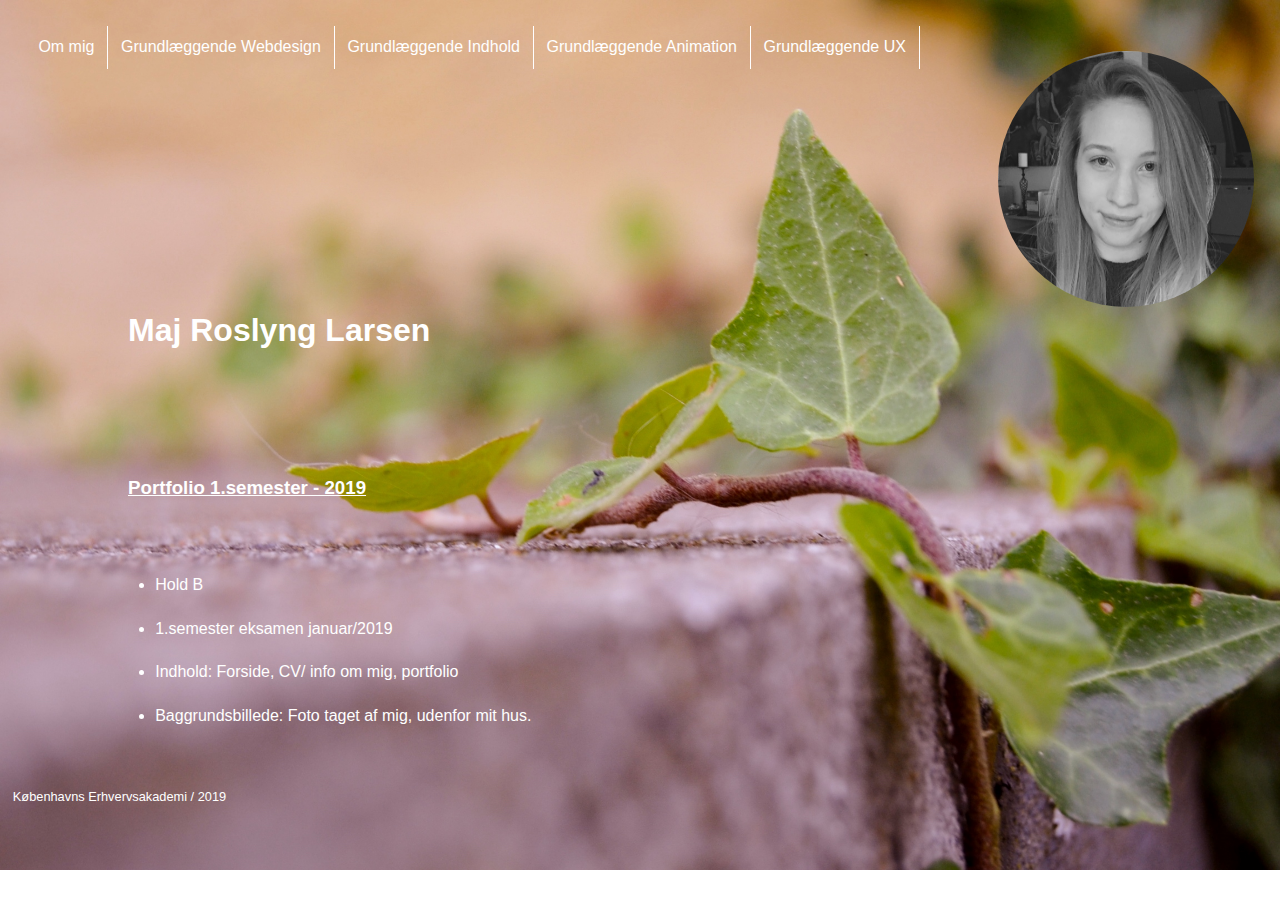
<file: index.html>
<!DOCTYPE html>
<html lang="da">

<head>
    <meta charset="utf-8">
    <meta name="viewport" content="width=device-width, initial-scale=1.0">
    <title>Portfolio - Maj Roslyng Larsen</title>
    <link rel="stylesheet" href="styles.css">
</head>


<body>

    <header>
        <nav>
            <div id="menuknap">☰</div>
            <div id="menu" class="hidden">
                <a href="intro.html">Om mig</a>
                <a href="grundweb.html">Grundlæggende Webdesign</a>
                <a href="grundindhold.html">Grundlæggende Indhold</a>
                <a href="grundani.html">Grundlæggende Animation</a>
                <a href="grundux.html">Grundlæggende UX</a>
            </div>
        </nav>

    </header>

    <div id="hjem">

        <div class="profilphoto">
            <img src="Billeder/profil2.png" alt="profilbillede">
        </div>

        <div class="headline">
            <h1>Maj Roslyng Larsen</h1>
        </div>
        <div class="cv">
            <h3>Portfolio 1.semester - 2019</h3>
        </div>
        <div class="cvtxt">
            <ul>
                <li>Hold B</li>

                <li>1.semester eksamen januar/2019</li>

                <li>Indhold: Forside, CV/ info om mig, portfolio</li>

                <li>Baggrundsbillede: Foto taget af mig, udenfor mit hus.</li>
            </ul>
        </div>


    </div>


    <footer>
        <p>Københavns Erhvervsakademi / 2019</p>
    </footer>

    <script src="script.js"></script>
</body>


</html>
</file>
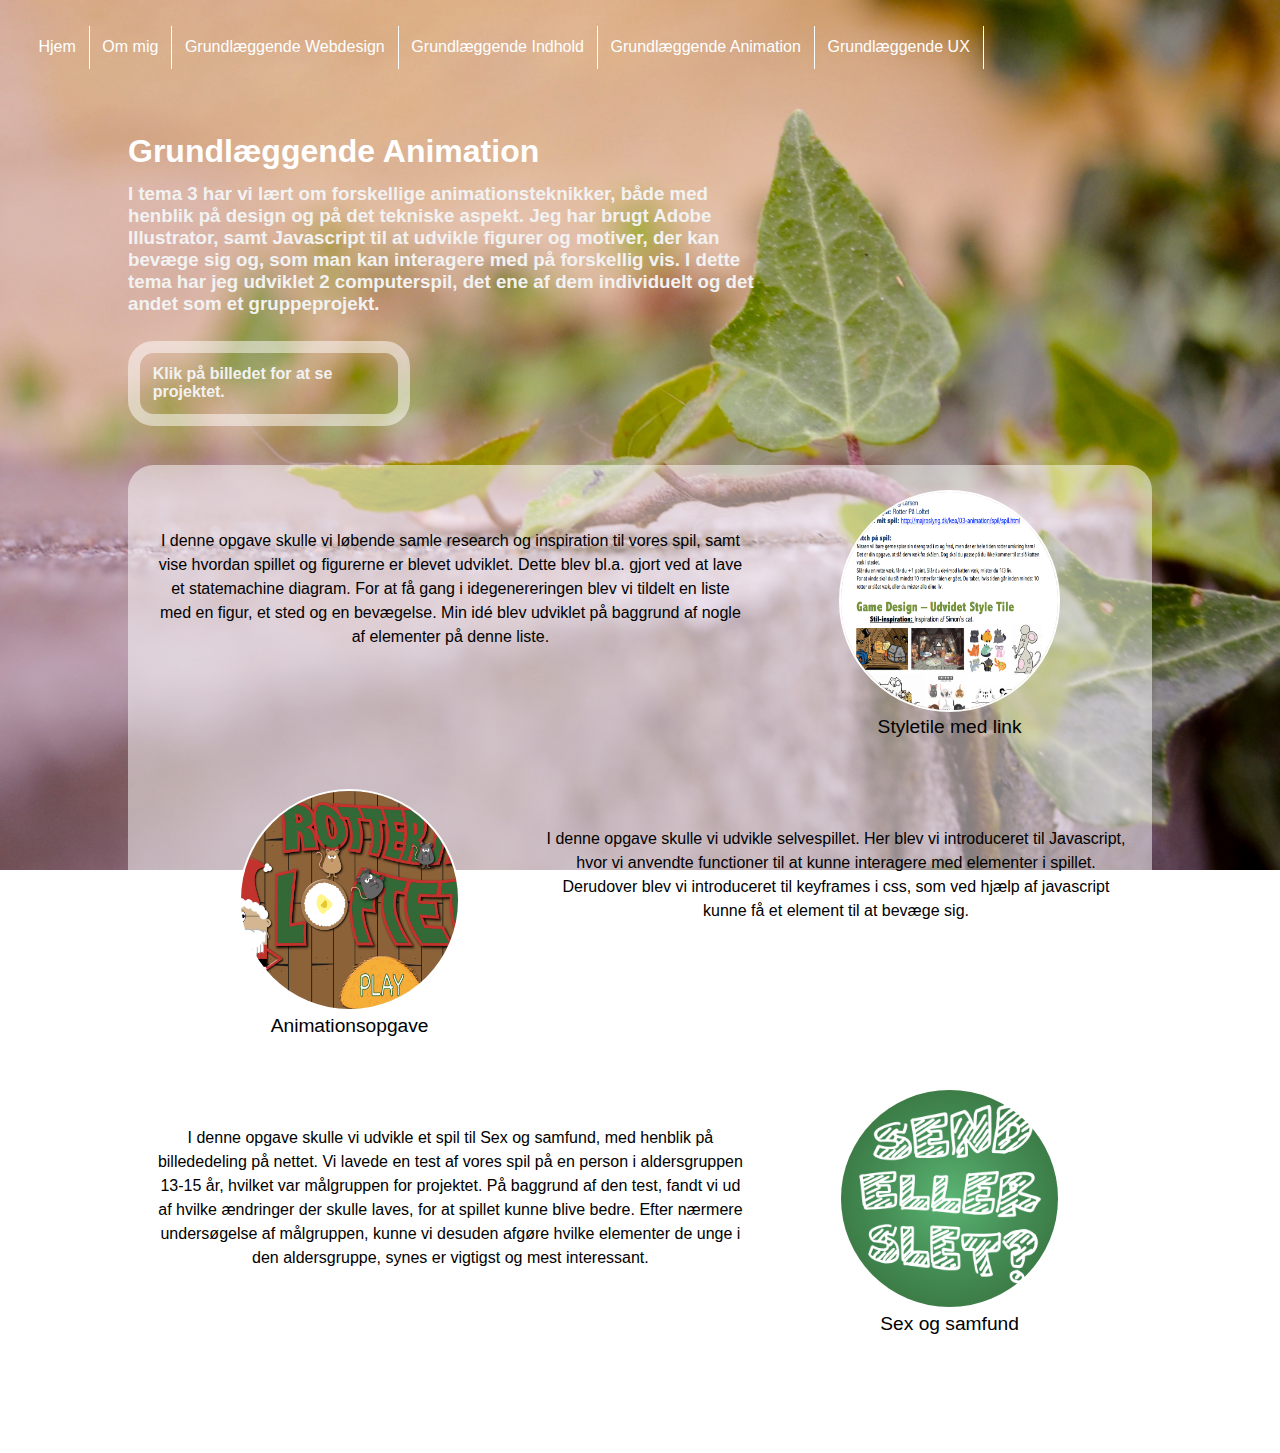
<file: grundani.html>
<!DOCTYPE html>
<html lang="da">
<head>
    <meta charset="utf-8">
    <meta name="viewport" content="width=device-width, initial-scale=1.0">
    <title>Portfolio - Maj Roslyng Larsen</title>
    <link rel="stylesheet" href="styles.css">
</head>


<body>

    <header>
        <nav>
            <div id="menuknap">☰</div>
            <div id="menu" class="hidden">
                <a href="index.html">Hjem</a>
                <a href="intro.html">Om mig</a>
                <a href="grundweb.html">Grundlæggende Webdesign</a>
                <a href="grundindhold.html">Grundlæggende Indhold</a>
                <a href="grundani.html">Grundlæggende Animation</a>
                <a href="grundux.html">Grundlæggende UX</a>
            </div>
        </nav>

    </header>

    <div id="grundani">

        <div class="headline">
            <h1>Grundlæggende Animation</h1>
        </div>
        <div class="underhead">
            <h3>I tema 3 har vi lært om forskellige animationsteknikker, både med henblik på design og på det tekniske aspekt. Jeg har brugt Adobe Illustrator, samt Javascript til at udvikle figurer og motiver, der kan bevæge sig og, som man kan interagere med på forskellig vis. I dette tema har jeg udviklet 2 computerspil, det ene af dem individuelt og det andet som et gruppeprojekt.</h3>
            <h4>Klik på billedet for at se projektet.</h4>
        </div>

        <div class="projects">
            <div class="box1">
                <div class="picture">
                    <a href="https://documentcloud.adobe.com/link/track?uri=urn%3Aaaid%3Ascds%3AUS%3A03cf5c65-8682-4f69-95ab-5c4441d90a15"><img src="Billeder/styletileani.png" alt="styletileani"></a>
                    <p>Styletile med link</p>
                </div>
                <div class="text">
                    <p>I denne opgave skulle vi løbende samle research og inspiration til vores spil, samt vise hvordan spillet og figurerne er blevet udviklet. Dette blev bl.a. gjort ved at lave et statemachine diagram. For at få gang i idegenereringen blev vi tildelt en liste med en figur, et sted og en bevægelse. Min idé blev udviklet på baggrund af nogle af elementer på denne liste.</p>
                </div>
            </div>
            <div class="box2">
                <div class="picture">
                    <a href="http://majroslyng.dk/kea/03-animation/spil/spil.html"><img src="Billeder/animationspil.png" alt="animationspil"></a>
                    <p>Animationsopgave</p>
                </div>
                <div class="text">
                    <p>I denne opgave skulle vi udvikle selvespillet. Her blev vi introduceret til Javascript, hvor vi anvendte functioner til at kunne interagere med elementer i spillet. Derudover blev vi introduceret til keyframes i css, som ved hjælp af javascript kunne få et element til at bevæge sig.</p>
                </div>
            </div>
            <div class="box3">
                <div class="picture">
                    <a href="http://lauravillumsen.com/kea/03-animation/Send_eller_slet_final/index.html?fbclid=IwAR3Hg_Gapk0Ik5Rm-h5uIYnL1StmEOb7TtROVWpx374V1Vis5TWZHItAQJw"><img src="Billeder/sexogsamfund.png" alt="sexogsamfund"></a>
                    <p>Sex og samfund</p>
                </div>
                <div class="text">
                    <p>I denne opgave skulle vi udvikle et spil til Sex og samfund, med henblik på billededeling på nettet. Vi lavede en test af vores spil på en person i aldersgruppen 13-15 år, hvilket var målgruppen for projektet. På baggrund af den test, fandt vi ud af hvilke ændringer der skulle laves, for at spillet kunne blive bedre. Efter nærmere undersøgelse af målgruppen, kunne vi desuden afgøre hvilke elementer de unge i den aldersgruppe, synes er vigtigst og mest interessant.</p>
                </div>
            </div>
        </div>
    </div>

    <footer>
        <p>Københavns Erhvervsakademi / 2019</p>
    </footer>

    <script src="script.js"></script>
</body>



</html>
</file>
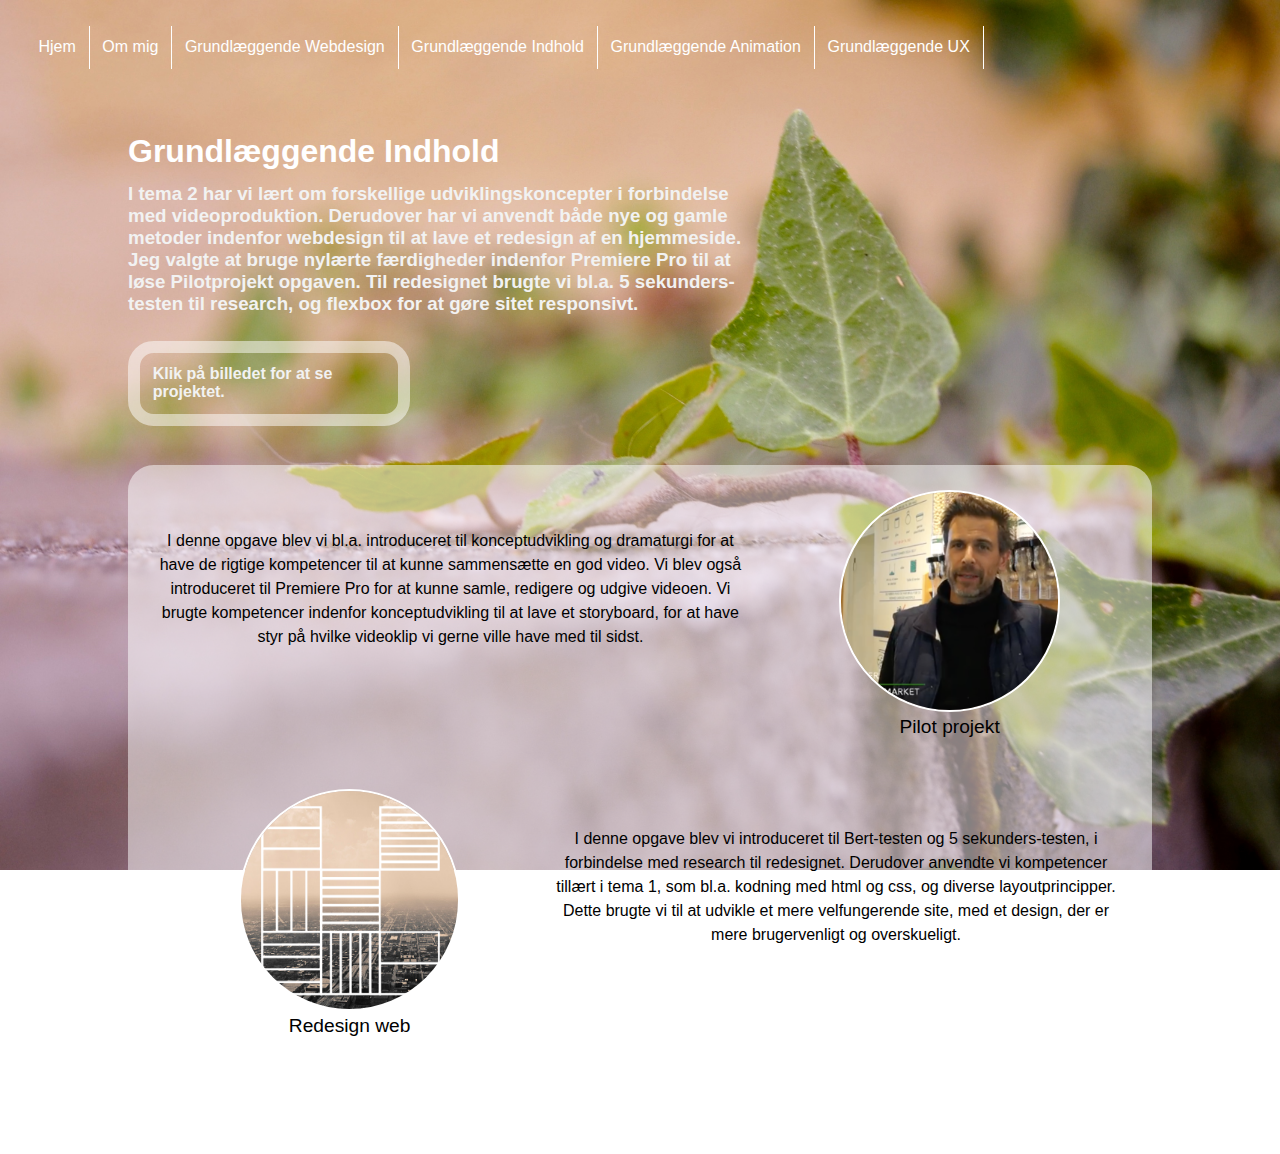
<file: grundindhold.html>
<!DOCTYPE html>
<html lang="da">
<head>
    <meta charset="utf-8">
    <meta name="viewport" content="width=device-width, initial-scale=1.0">
    <title>Portfolio - Maj Roslyng Larsen</title>
    <link rel="stylesheet" href="styles.css">
</head>



<body>

    <header>
        <nav>
            <div id="menuknap">☰</div>
            <div id="menu" class="hidden">
                <a href="index.html">Hjem</a>
                <a href="intro.html">Om mig</a>
                <a href="grundweb.html">Grundlæggende Webdesign</a>
                <a href="grundindhold.html">Grundlæggende Indhold</a>
                <a href="grundani.html">Grundlæggende Animation</a>
                <a href="grundux.html">Grundlæggende UX</a>
            </div>
        </nav>

    </header>
    <div id="grundind">
        <div class="headline">
            <h1>Grundlæggende Indhold</h1>
        </div>
        <div class="underhead">
            <h3>I tema 2 har vi lært om forskellige udviklingskoncepter i forbindelse med videoproduktion. Derudover har vi anvendt både nye og gamle metoder indenfor webdesign til at lave et redesign af en hjemmeside. Jeg valgte at bruge nylærte færdigheder indenfor Premiere Pro til at løse Pilotprojekt opgaven. Til redesignet brugte vi bl.a. 5 sekunders-testen til research, og flexbox for at gøre sitet responsivt.</h3>
            <h4>Klik på billedet for at se projektet.</h4>
        </div>

        <div class="projects">
            <div class="box1">
                <div class="picture">
                    <a href="https://www.youtube.com/watch?v=agwFrJ8Mzhc&feature=youtu.be"><img src="Billeder/loesvideo.png" alt="loes"></a>
                    <p>Pilot projekt</p>
                </div>
                <div class="text">
                    <p>I denne opgave blev vi bl.a. introduceret til konceptudvikling og dramaturgi for at have de rigtige kompetencer til at kunne sammensætte en god video. Vi blev også introduceret til Premiere Pro for at kunne samle, redigere og udgive videoen. Vi brugte kompetencer indenfor konceptudvikling til at lave et storyboard, for at have styr på hvilke videoklip vi gerne ville have med til sidst.</p>
                </div>
            </div>
            <div class="box2">
                <div class="picture">
                    <a href="http://majroslyng.dk/kea/02-content/02-redesign/02_02_06_redesign/"><img src="Billeder/everydaywebsite.png" alt="everydayweb"></a>
                    <p>Redesign web</p>
                </div>
                <div class="text">
                    <p>I denne opgave blev vi introduceret til Bert-testen og 5 sekunders-testen, i forbindelse med research til redesignet. Derudover anvendte vi kompetencer tillært i tema 1, som bl.a. kodning med html og css, og diverse layoutprincipper. Dette brugte vi til at udvikle et mere velfungerende site, med et design, der er mere brugervenligt og overskueligt.</p>
                </div>
            </div>
        </div>
    </div>

    <footer>
        <p>Københavns Erhvervsakademi / 2019</p>
    </footer>

    <script src="script.js"></script>
</body>


</html>
</file>
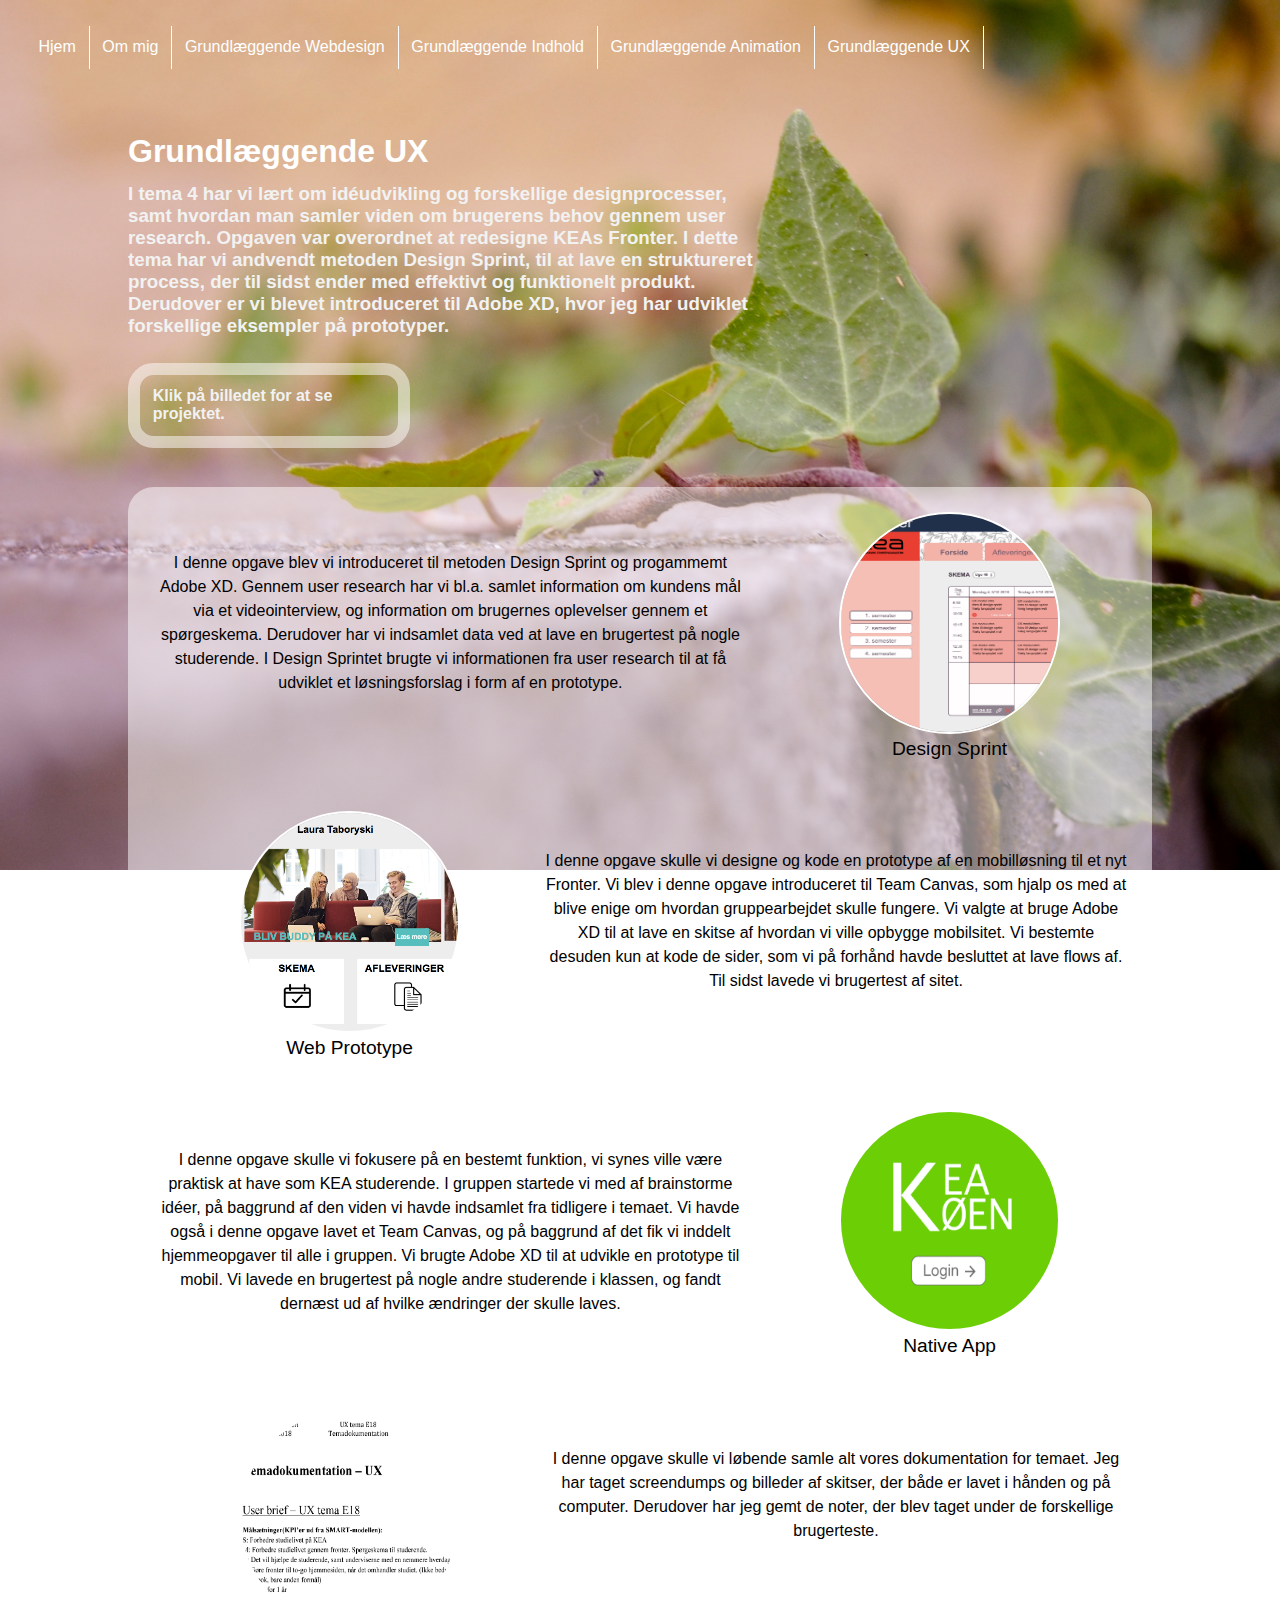
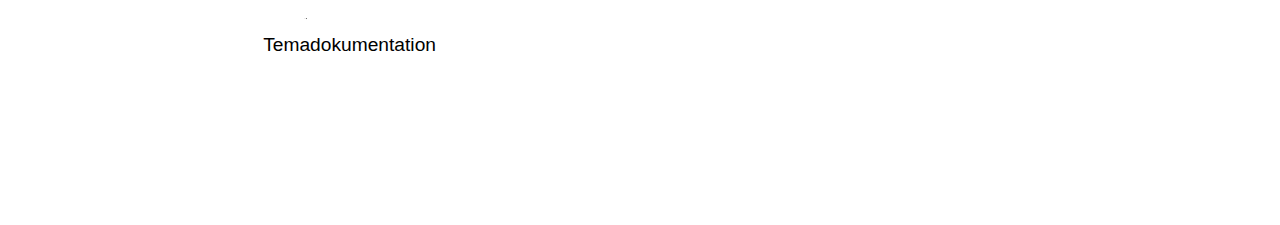
<file: grundux.html>
<!DOCTYPE html>
<html lang="da">
<head>
    <meta charset="utf-8">
    <meta name="viewport" content="width=device-width, initial-scale=1.0">
    <title>Portfolio - Maj Roslyng Larsen</title>
    <link rel="stylesheet" href="styles.css">
</head>



<body>

    <header>
        <nav>
            <div id="menuknap">☰</div>
            <div id="menu" class="hidden">
                <a href="index.html">Hjem</a>
                <a href="intro.html">Om mig</a>
                <a href="grundweb.html">Grundlæggende Webdesign</a>
                <a href="grundindhold.html">Grundlæggende Indhold</a>
                <a href="grundani.html">Grundlæggende Animation</a>
                <a href="grundux.html">Grundlæggende UX</a>
            </div>
        </nav>

    </header>

    <div id="grundux">
        <div class="headline">
            <h1>Grundlæggende UX</h1>
        </div>
        <div class="underhead">
            <h3>I tema 4 har vi lært om idéudvikling og forskellige designprocesser, samt hvordan man samler viden om brugerens behov gennem user research. Opgaven var overordnet at redesigne KEAs Fronter. I dette tema har vi andvendt metoden Design Sprint, til at lave en struktureret process, der til sidst ender med effektivt og funktionelt produkt. Derudover er vi blevet introduceret til Adobe XD, hvor jeg har udviklet forskellige eksempler på prototyper.</h3>
            <h4>Klik på billedet for at se projektet.</h4>
        </div>

        <div class="projects">
            <div class="box1">
                <div class="picture">
                    <a href="https://xd.adobe.com/view/d0afcef5-9f32-4322-7874-504b15b6a21d-a69e/"><img src="Billeder/designsprint.png" alt="designsprint"></a>
                    <p>Design Sprint</p>
                </div>
                <div class="text">
                    <p>I denne opgave blev vi introduceret til metoden Design Sprint og progammemt Adobe XD. Gennem user research har vi bl.a. samlet information om kundens mål via et videointerview, og information om brugernes oplevelser gennem et spørgeskema. Derudover har vi indsamlet data ved at lave en brugertest på nogle studerende. I Design Sprintet brugte vi informationen fra user research til at få udviklet et løsningsforslag i form af en prototype.</p>
                </div>
            </div>
            <div class="box2">
                <div class="picture">
                    <a href="http://majroslyng.dk/kea/04-UX/04_03_01_web_prototype/forside.html?"><img src="Billeder/webprototype.png" alt="webprototype"></a>
                    <p>Web Prototype</p>
                </div>
                <div class="text">
                    <p>I denne opgave skulle vi designe og kode en prototype af en mobilløsning til et nyt Fronter. Vi blev i denne opgave introduceret til Team Canvas, som hjalp os med at blive enige om hvordan gruppearbejdet skulle fungere. Vi valgte at bruge Adobe XD til at lave en skitse af hvordan vi ville opbygge mobilsitet. Vi bestemte desuden kun at kode de sider, som vi på forhånd havde besluttet at lave flows af. Til sidst lavede vi brugertest af sitet.</p>
                </div>
            </div>
            <div class="box3">
                <div class="picture">
                    <a href="https://xd.adobe.com/view/9640e628-f981-4d69-651f-c7297964aa16-e071/"><img src="Billeder/nativeapp.png" alt="nativeapp"></a>
                    <p>Native App</p>
                </div>
                <div class="text">
                    <p>I denne opgave skulle vi fokusere på en bestemt funktion, vi synes ville være praktisk at have som KEA studerende. I gruppen startede vi med af brainstorme idéer, på baggrund af den viden vi havde indsamlet fra tidligere i temaet. Vi havde også i denne opgave lavet et Team Canvas, og på baggrund af det fik vi inddelt hjemmeopgaver til alle i gruppen. Vi brugte Adobe XD til at udvikle en prototype til mobil. Vi lavede en brugertest på nogle andre studerende i klassen, og fandt dernæst ud af hvilke ændringer der skulle laves.</p>
                </div>
            </div>
            <div class="box4">
                <div class="picture">
                    <a href="https://documentcloud.adobe.com/link/track?uri=urn%3Aaaid%3Ascds%3AUS%3Ab50c0ac9-b116-418a-8d7a-b3b18b78a835"><img src="Billeder/temadoku.png" alt="nativeapp"></a>
                    <p>Temadokumentation</p>
                </div>
                <div class="text">
                    <p>I denne opgave skulle vi løbende samle alt vores dokumentation for temaet. Jeg har taget screendumps og billeder af skitser, der både er lavet i hånden og på computer. Derudover har jeg gemt de noter, der blev taget under de forskellige brugerteste.</p>
                </div>
            </div>
        </div>

    </div>

    <footer>
        <p>Københavns Erhvervsakademi / 2019</p>
    </footer>

    <script src="script.js"></script>
</body>



</html>
</file>
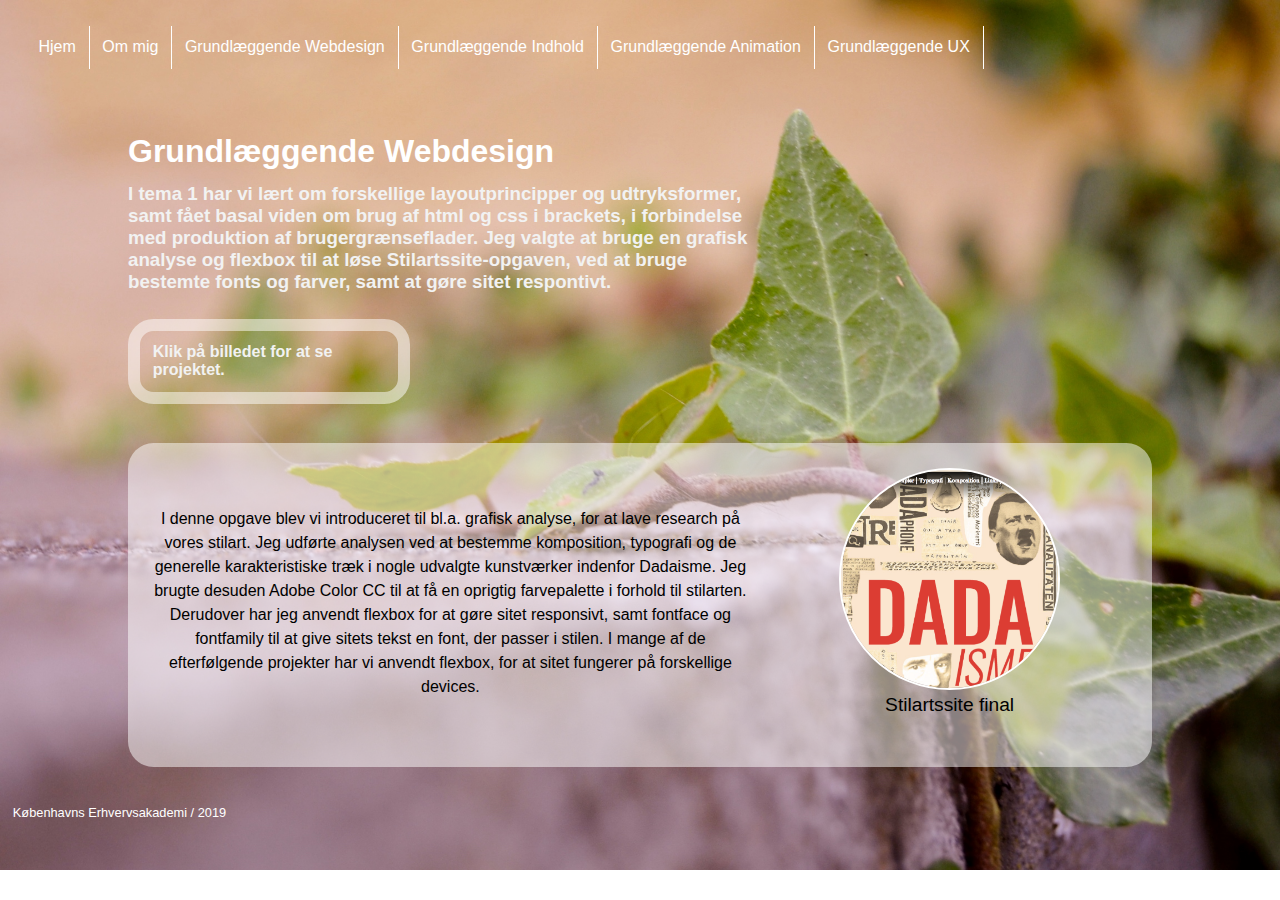
<file: grundweb.html>
<!DOCTYPE html>
<html lang="da">

<head>
    <meta charset="utf-8">
    <meta name="viewport" content="width=device-width, initial-scale=1.0">
    <title>Portfolio - Maj Roslyng Larsen</title>
    <link rel="stylesheet" href="styles.css">
</head>

<body>

    <header>
        <nav>
            <div id="menuknap">☰</div>
            <div id="menu" class="hidden">
                <a href="index.html">Hjem</a>
                <a href="intro.html">Om mig</a>
                <a href="grundweb.html">Grundlæggende Webdesign</a>
                <a href="grundindhold.html">Grundlæggende Indhold</a>
                <a href="grundani.html">Grundlæggende Animation</a>
                <a href="grundux.html">Grundlæggende UX</a>
            </div>
        </nav>

    </header>

    <div id="grundweb">
        <div class="headline">
            <h1>Grundlæggende Webdesign</h1>
        </div>
        <div class="underhead">
            <h3>I tema 1 har vi lært om forskellige layoutprincipper og udtryksformer, samt fået basal viden om brug af html og css i brackets, i forbindelse med produktion af brugergrænseflader. Jeg valgte at bruge en grafisk analyse og flexbox til at løse Stilartssite-opgaven, ved at bruge bestemte fonts og farver, samt at gøre sitet respontivt.</h3>
            <h4>Klik på billedet for at se projektet.</h4>
        </div>

        <div class="projects">
            <div class="box1">
                <div class="picture">
                    <a href="http://majroslyng.dk/kea/01-web/04-responsive/01_04_02_responsive_v2/"><img src="Billeder/stilartresp.png" alt="stilartresp"></a>
                    <p>Stilartssite final</p>
                </div>
                <div class="text">
                    <p>I denne opgave blev vi introduceret til bl.a. grafisk analyse, for at lave research på vores stilart. Jeg udførte analysen ved at bestemme komposition, typografi og de generelle karakteristiske træk i nogle udvalgte kunstværker indenfor Dadaisme. Jeg brugte desuden Adobe Color CC til at få en oprigtig farvepalette i forhold til stilarten. Derudover har jeg anvendt flexbox for at gøre sitet responsivt, samt fontface og fontfamily til at give sitets tekst en font, der passer i stilen. I mange af de efterfølgende projekter har vi anvendt flexbox, for at sitet fungerer på forskellige devices.</p>
                </div>
            </div>
        </div>
    </div>

    <footer>
        <p>Københavns Erhvervsakademi / 2019</p>
    </footer>

    <script src="script.js"></script>
</body>



</html>
</file>
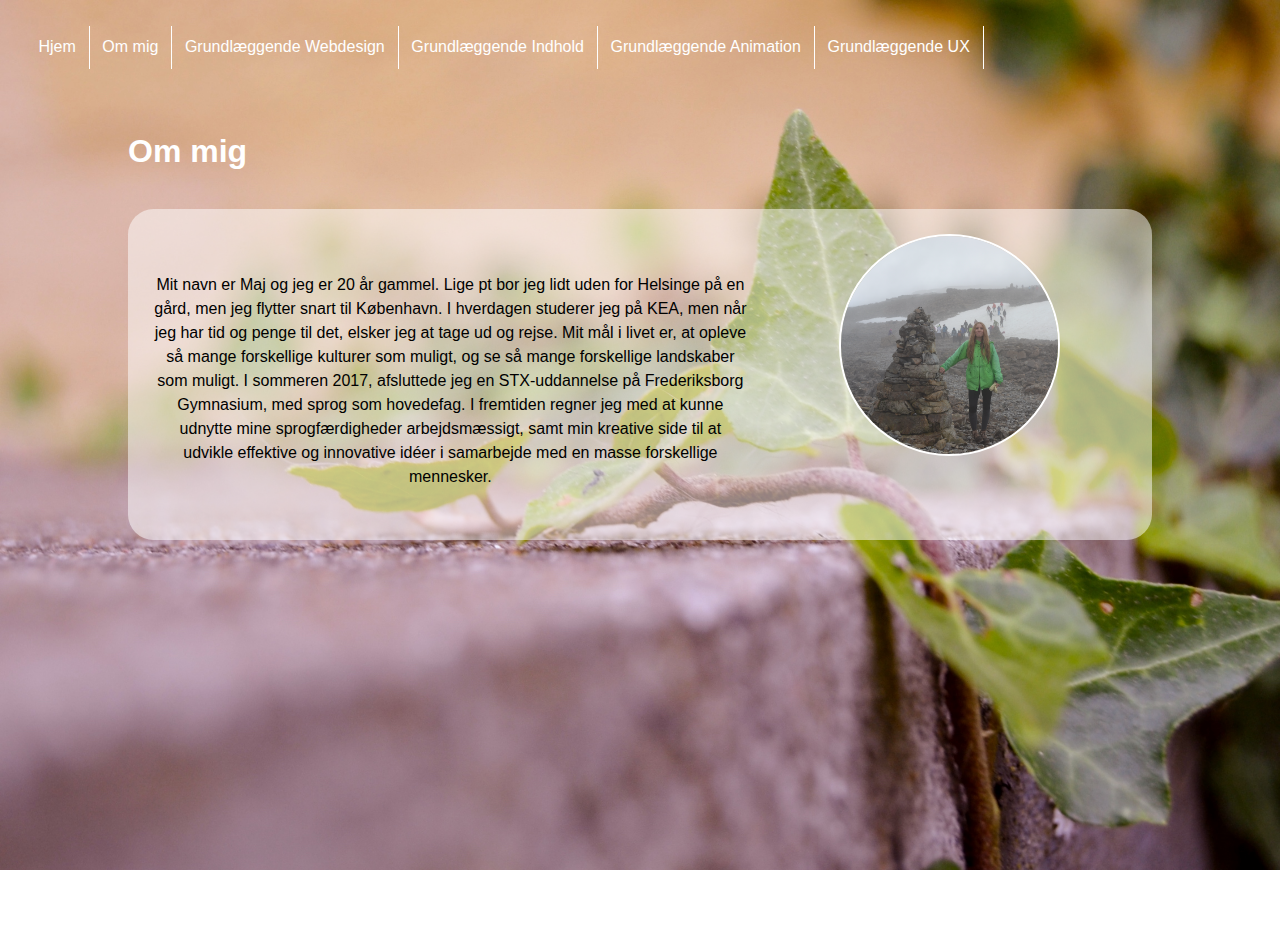
<file: intro.html>
<!DOCTYPE html>
<html lang="da">

<head>
    <meta charset="utf-8">
    <meta name="viewport" content="width=device-width, initial-scale=1.0">
    <title>Portfolio - Maj Roslyng Larsen</title>
    <link rel="stylesheet" href="styles.css">
</head>

<body>

    <header>
        <nav>
            <div id="menuknap">☰</div>
            <div id="menu" class="hidden">
                <a href="index.html">Hjem</a>
                <a href="intro.html">Om mig</a>
                <a href="grundweb.html">Grundlæggende Webdesign</a>
                <a href="grundindhold.html">Grundlæggende Indhold</a>
                <a href="grundani.html">Grundlæggende Animation</a>
                <a href="grundux.html">Grundlæggende UX</a>
            </div>
        </nav>

    </header>


    <div id="intro">
        <div class="headline">
            <h1>Om mig</h1>
        </div>

        <div class="projects">
            <div class="content">
                <div class="box1">
                    <div class="picture">
                        <img src="Billeder/bennevis.png" alt="profilbillede2">
                    </div>
                    <div class="text">
                        <p>Mit navn er Maj og jeg er 20 år gammel. Lige pt bor jeg lidt uden for Helsinge på en gård, men jeg flytter snart til København. I hverdagen studerer jeg på KEA, men når jeg har tid og penge til det, elsker jeg at tage ud og rejse. Mit mål i livet er, at opleve så mange forskellige kulturer som muligt, og se så mange forskellige landskaber som muligt. I sommeren 2017, afsluttede jeg en STX-uddannelse på Frederiksborg Gymnasium, med sprog som hovedefag. I fremtiden regner jeg med at kunne udnytte mine sprogfærdigheder arbejdsmæssigt, samt min kreative side til at udvikle effektive og innovative idéer i samarbejde med en masse forskellige mennesker.</p>
                    </div>
                </div>
            </div>
        </div>
    </div>

    <footer>
        <p>Københavns Erhvervsakademi / 2019</p>
    </footer>

    <script src="script.js"></script>
</body>



</html>
</file>
<file: styles.css>
* {
    margin: 0;
    font-family: sans-serif;
}

@media only screen and (max-width: 1024px) {
    body {
        background-image: url(Billeder/splash2.png);
        background-size: 100vw 217vw;
    }

    .projects img {
        width: 30vw;
        height: 30vw;
        border: 0.2vw solid white;
        border-radius: 100%;
    }

    #hjem {
        margin-bottom: 105vw;
    }

}

@media only screen and (min-width: 1025px) {
    body {
        background-image: url(Billeder/splash.png);
        background-size: 100vw 68vw;
    }

    .projects img {
        width: 17vw;
        height: 17vw;
        border: 0.2vw solid white;
        border-radius: 100%;
    }
}

@media only screen and (max-width: 1165px) {
    header a {
        text-decoration: none;
        color: white;
        background-color: rgba(123, 172, 25, 0.25);
        width: 50vw;
        padding: 1vw;
    }

    #menu {
        display: flex;
        flex-direction: column;
    }

    #menu.hidden {
        display: none;
    }

    #menuknap {
        font-size: 6vw;
        color: white;
    }

    nav {
        padding-left: 3vw;
    }

}

@media only screen and (min-width: 1166px) {

    #menuknap {
        display: none;
    }

    .hidden {
        display: flex;
    }

    nav {
        padding: 2vw;
    }

    #menu {
        display: flex;
        flex-direction: row;
    }

    header a {
        text-decoration: none;
        color: white;
        padding: 1vw;
        border-right: 0.1vw white solid;
    }

}

header a:hover {
    text-decoration: none;
    color: white;
    padding: 1vw;
    background-color: rgba(123, 172, 25, 0.25);
}


body {
    position: relative;
    background-attachment: fixed;
    background-repeat: no-repeat;
    display: flex;
    flex-direction: column;
}

#intro {
    margin-bottom: 25vw;
}

#hjem,
#intro,
#grundweb,
#grundind,
#grundani,
#grundux {
    flex-grow: 1;
}

.profilphoto img {
    position: absolute;
    flex-basis: 2vw;
    flex-grow: 1;
    left: 78vw;
    top: 4vw;
    width: 20vw;
    height: 20vw;
    border-radius: 100%;
}

.headline {
    color: white;
    padding-left: 10vw;
    padding-top: 3vw;
}

.underhead {
    color: #f2f2f2;
    padding-left: 10vw;
    padding-right: 40vw;
    padding-top: 1vw;
}

.underhead h4 {
    margin-top: 2vw;
    padding: 1vw;
    margin-right: 28vw;
    border: 1vw rgba(255, 255, 255, 0.50) solid;
    border-radius: 2vw;
}

#hjem .headline {
    color: white;
    margin-left: 10vw;
    margin-right: 25vw;
    margin-top: 14vw;
    margin-left: 0;
}

.cv h3 {
    color: white;
    text-decoration: underline;
    margin-left: 10vw;
    margin-top: 10vw;
}

.cvtxt {
    color: white;
    margin: 6vw 10vw 2vw 9vw;
}

.cvtxt li {
    padding-bottom: 2vw;
}

.projects {
    display: flex;
    flex-wrap: wrap;
    flex-direction: column;
    justify-content: space-around;
    margin-top: 3vw;
    margin-left: 10vw;
    margin-right: 10vw;
    margin-bottom: 2vw;
    background-color: rgba(255, 255, 255, 0.50);
    border-radius: 2vw;
    padding-top: 2vw;
}

.box1,
.box3 {
    display: flex;
    flex-wrap: wrap;
    flex-direction: row-reverse;
    margin-bottom: 4vw;
}

.box2,
.box4 {
    display: flex;
    flex-wrap: wrap;
    margin-bottom: 4vw;

}

.picture {
    flex-grow: 1;
    flex-basis: 0;
    margin: 0 2vw 0 0;
    text-align: center;
}

.box2 .picture {
    margin: 0 0 0 4vw;
}

.box4 .picture {
    margin: 0 0 4vw 4vw;
}

.picture p {
    text-align: center;
    font-size: 1.5vw;
}

.text {
    flex-grow: 1;
    flex-basis: 240px;
    margin: 3vw 2vw 0;
    line-height: 1.5;
}

.text p {
    text-align: center;
}

/* !--Ligger i media queries--!
.projects img {
    width: 14vw;
    height: 14vw;
    border: 0.2vw solid white;
    border-radius: 100%;
}
*/

.projects img:hover {
    opacity: 0.65;
}

footer {
    color: white;
    font-size: 1vw;
    padding: 1vw;
}
</file>
